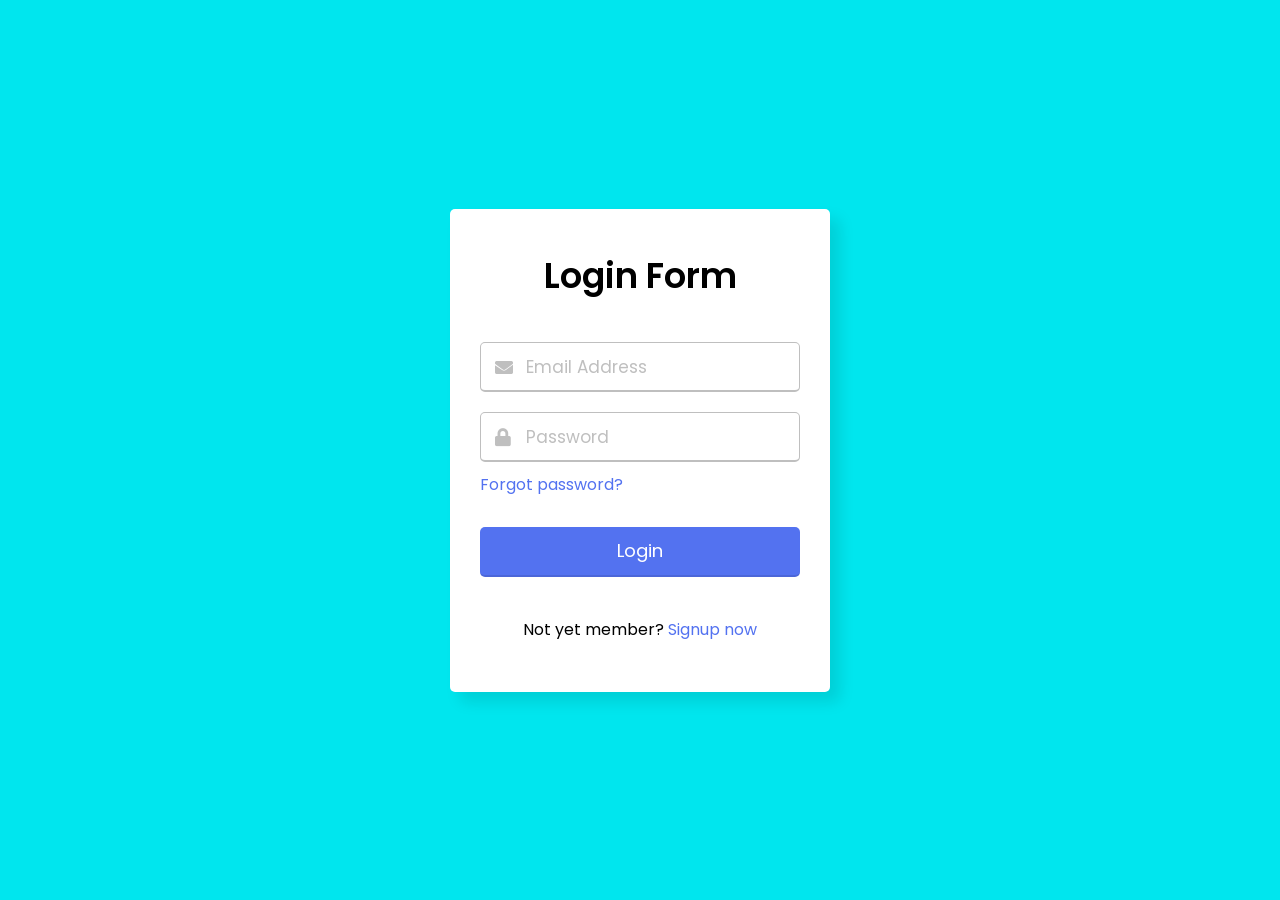
<file: login/index.html>
<!DOCTYPE html>
<html lang="en">

<head>
    <meta charset="UTF-8">
    <meta name="viewport" content="width=device-width, initial-scale=1.0">
    <title>Login Form</title>
    <link rel="stylesheet" href="style.css">
    <link rel="stylesheet" href="https://cdnjs.cloudflare.com/ajax/libs/font-awesome/5.15.3/css/all.min.css" />
</head>

<body>
    <div class="wrapper">
        <header>Login Form</header>
        <form action="#">
            <div class="field email">
                <div class="input-area">
                    <input type="text" placeholder="Email Address">
                    <i class="icon fas fa-envelope"></i>
                    <i class="error error-icon fas fa-exclamation-circle"></i>
                </div>
                <div class="error error-txt">Email can't be blank</div>
            </div>
            <div class="field password">
                <div class="input-area">
                    <input type="password" placeholder="Password">
                    <i class="icon fas fa-lock"></i>
                    <i class="error error-icon fas fa-exclamation-circle"></i>
                </div>
                <div class="error error-txt">Password can't be blank</div>
            </div>
            <div class="pass-txt"><a href="#">Forgot password?</a></div>
            <input type="submit" value="Login">
        </form>
        <div class="sign-txt">Not yet member? <a href="#">Signup now</a></div>
    </div>

    <script src="script.js"></script>

</body>

</html>
</file>
<file: login/style.css>
@import url('https://fonts.googleapis.com/css2?family=Poppins:wght@400;500;600&display=swap');
* {
    margin: 0;
    padding: 0;
    box-sizing: border-box;
    font-family: "Poppins", sans-serif;
}

body {
    width: 100%;
    height: 100vh;
    display: flex;
    align-items: center;
    justify-content: center;
    background: #00e6ee;
}

::selection {
    color: #fff;
    background: #53f0e3;
}

.wrapper {
    width: 380px;
    padding: 40px 30px 50px 30px;
    background: #fff;
    border-radius: 5px;
    text-align: center;
    box-shadow: 10px 10px 15px rgba(0, 0, 0, 0.1);
}

.wrapper header {
    font-size: 35px;
    font-weight: 600;
}

.wrapper form {
    margin: 40px 0;
}

form .field {
    width: 100%;
    margin-bottom: 20px;
}

form .field.shake {
    animation: shake 0.3s ease-in-out;
}

@keyframes shake {
    0%,
    100% {
        margin-left: 0px;
    }
    20%,
    80% {
        margin-left: -12px;
    }
    40%,
    60% {
        margin-left: 12px;
    }
}

form .field .input-area {
    height: 50px;
    width: 100%;
    position: relative;
}

form input {
    width: 100%;
    height: 100%;
    outline: none;
    padding: 0 45px;
    font-size: 18px;
    background: none;
    caret-color: #5372F0;
    border-radius: 5px;
    border: 1px solid #bfbfbf;
    border-bottom-width: 2px;
    transition: all 0.2s ease;
}

form .field input:focus,
form .field.valid input {
    border-color: #5372F0;
}

form .field.shake input,
form .field.error input {
    border-color: #dc3545;
}

.field .input-area i {
    position: absolute;
    top: 50%;
    font-size: 18px;
    pointer-events: none;
    transform: translateY(-50%);
}

.input-area .icon {
    left: 15px;
    color: #bfbfbf;
    transition: color 0.2s ease;
}

.input-area .error-icon {
    right: 15px;
    color: #dc3545;
}

form input:focus~.icon,
form .field.valid .icon {
    color: #5372F0;
}

form .field.shake input:focus~.icon,
form .field.error input:focus~.icon {
    color: #bfbfbf;
}

form input::placeholder {
    color: #bfbfbf;
    font-size: 17px;
}

form .field .error-txt {
    color: #dc3545;
    text-align: left;
    margin-top: 5px;
}

form .field .error {
    display: none;
}

form .field.shake .error,
form .field.error .error {
    display: block;
}

form .pass-txt {
    text-align: left;
    margin-top: -10px;
}

.wrapper a {
    color: #5372F0;
    text-decoration: none;
}

.wrapper a:hover {
    text-decoration: underline;
}

form input[type="submit"] {
    height: 50px;
    margin-top: 30px;
    color: #fff;
    padding: 0;
    border: none;
    background: #5372F0;
    cursor: pointer;
    border-bottom: 2px solid rgba(0, 0, 0, 0.1);
    transition: all 0.3s ease;
}

form input[type="submit"]:hover {
    background: #2c52ed;
}
</file>
